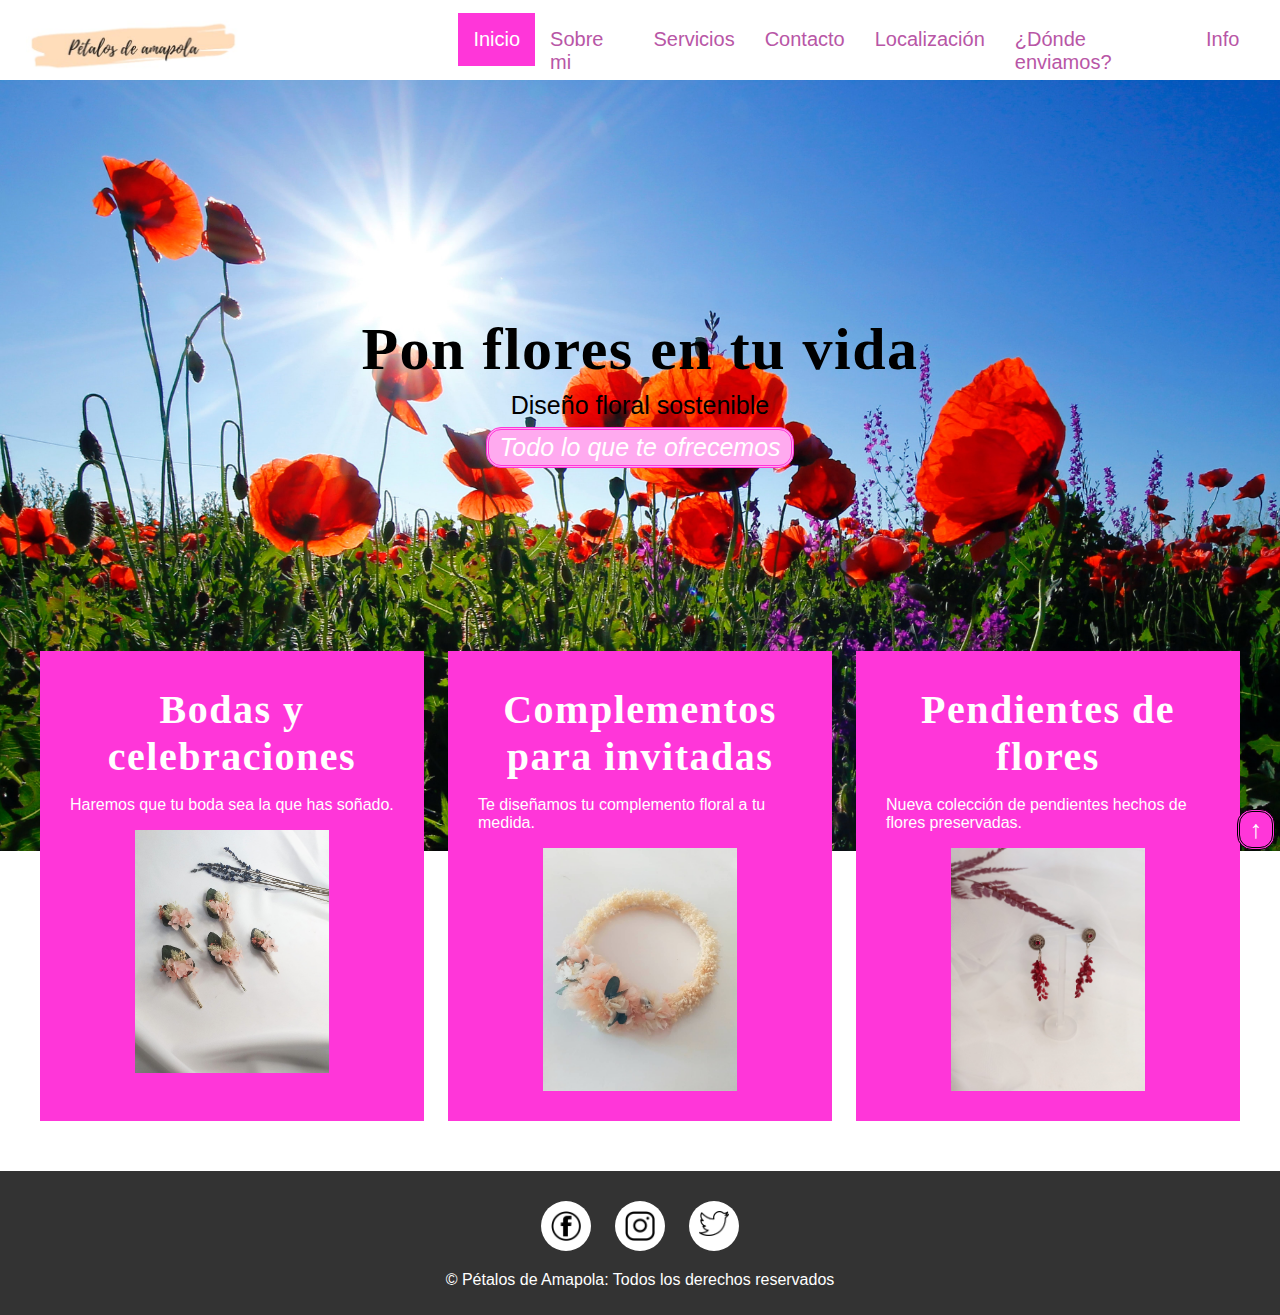
<file: index.html>
<!DOCTYPE html>
  <head>
    <meta charset="utf-8">
    <meta name="viewport" content="width=device-width, initial-scale=1">
    <meta name="description" content="Página Web sobre flores">
    <meta name="author" content="Marina">
    <title>Pétalos de amapola</title>
    <link rel="stylesheet" href="css/estilos.css">
  </head>
    <header class="header">
      <div class="contenedor">
        <a href="index.html"><img class ="logo"  src="img/logo.jpeg" alt="logo"> </a>
        <img class ="icon-menu" id="btn-menu" src="img/menu.png" alt="menu"> </a>
        <nav class="nav" id="nav">
          <ul class="menu">
            <li class="menu__item"><a href="index.html" class="menu__link select">Inicio</a></li>
            <li class="menu__item"><a href="sobremi.html" class="menu__link">Sobre mi</a></li>
            <li class="menu__item"><a href="servicios.html" class="menu__link">Servicios</a></li>
            <li class="menu__item"><a href="contacto.html" class="menu__link">Contacto</a></li>
            <li class="menu__item"><a href="mapa.html" class="menu__link">Localización</a></li>
            <li class="menu__item"><a href="mapa-2.html" class="menu__link">¿Dónde enviamos?</a></li>
            <li class="menu__item"><a href="tabla.html" class="menu__link">Info</a></li>
          </ul>
        </nav>
      </div>
    </header>

     <div class="banner">
     <img src="img/amapola.jpg" alt="amapola">
      <div class="contenedor">
        <h2 class="banner__titulo">Pon flores en tu vida</h2>
        <p class="banner__txt">Diseño floral sostenible</p>
        <a href="servicios.html"><button>Todo lo que te ofrecemos</button> </a>
      </div>
    </div>
    
    <main class="main">
      <div class="contenedor">
        <section class="info">
          <article class="info__columna">
             <h2 class="info__titulo">Bodas y celebraciones</h2>
             <p class="info__txt">Haremos que tu boda sea la que has soñado. <p>
             <img src="img/prendidos.jpeg" alt="" class="info__img">
          </article>
          <article class="info__columna">
            <h2 class="info__titulo">Complementos para invitadas</h2>
            <p class="info__txt">Te diseñamos tu complemento floral a tu medida. </p>
            <img src="img/corona.jpeg" alt="" class="info__img">
          </article>
          <article class="info__columna">
            <h2 class="info__titulo">Pendientes de flores</h2>
            <p class="info__txt">Nueva colección de pendientes hechos de flores preservadas. </p>
            <img src="img/pendientes.jpeg" alt="" class="info__img">
          </article>
        </section>
        
      </div>
    </main>
    <a href="#" class="icon-arriba"><button class="boton__arriba">↑</button> </a>
    <footer class="footer">
      <div class="contenedor">
          <div class="social">
          <a href="https://es-es.facebook.com/" target="_blank"><img src="img/facebook.png" alt="" class="info__img"></a>
          </div>
          <div class="social">
          <a href="https://www.instagram.com/" target="_blank"><img src="img/instagram.png" alt="" class="info__img"></a>
          </div>
          <div class="social">
          <a href="https://twitter.com/" target="_blank"><img src="img/twiter.png" alt="" class="info__img"></a>
          </div>
          <!--target="_blank" sirve para que el enlace se abra en una nueva pestaña-->
        <p class="copy">&copy; Pétalos de Amapola: Todos los derechos reservados</p>
      </div>
    </footer>
    <script src="js/menu.js"></script>
  </body>
</html>
</file>
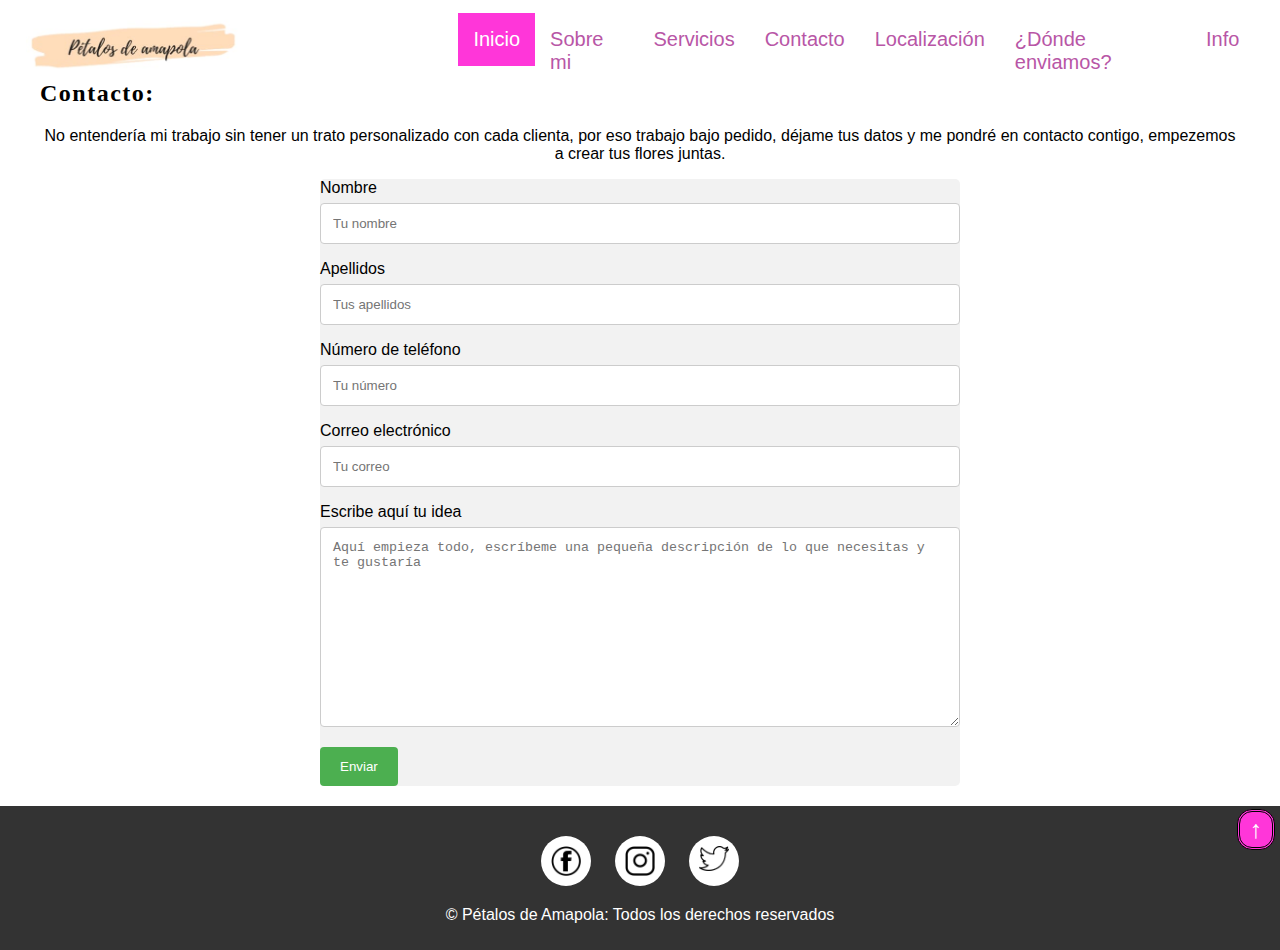
<file: contacto.html>
<!DOCTYPE html>
<html>
<head>
	<meta charset="utf-8">
	 <title>Pétalos de amapola</title>
<meta name="viewport" content="width=device-width, initial-scale=1">
<link rel="stylesheet" href="css/estilos.css">
</head>
<body>
    <header class="header">
      <div class="contenedor">
        <a href="index.html"><img class ="logo"  src="img/logo.jpeg" alt="logo"> </a>
        <img class ="icon-menu" id="btn-menu" src="img/menu.png" alt="menu"> </a>
        <nav class="nav" id="nav">
          <ul class="menu">
            <li class="menu__item"><a href="index.html" class="menu__link select">Inicio</a></li>
            <li class="menu__item"><a href="sobremi.html" class="menu__link">Sobre mi</a></li>
            <li class="menu__item"><a href="servicios.html" class="menu__link">Servicios</a></li>
            <li class="menu__item"><a href="contacto.html" class="menu__link">Contacto</a></li>
            <li class="menu__item"><a href="mapa.html" class="menu__link">Localización</a></li>
            <li class="menu__item"><a href="mapa-2.html" class="menu__link">¿Dónde enviamos?</a></li>
            <li class="menu__item"><a href="tabla.html" class="menu__link">Info</a></li>
          </ul>
        </nav>
      </div>
    </header>
    <main class="main">
      <div class="contenedor">
        <section class="contacto">
        <h2>Contacto:</h2>
          <article class="contacto__columna">
              <p class="contacto__txt">No entendería mi trabajo sin tener un trato personalizado con cada clienta, por eso trabajo bajo pedido, déjame tus datos y me pondré en contacto contigo, empezemos a crear tus flores juntas.<p>
              </article>
        </section>
        
      </div>
    </main>

    <div class="container">
      <form action="#">
        <label for="fname">Nombre</label>
        <input type="text" id="fname" name="firstname" placeholder="Tu nombre">

        <label for="lname">Apellidos</label>
        <input type="text" id="lname" name="lastname" placeholder="Tus apellidos">

        <label for="lname">Número de teléfono</label>
        <input type="text" id="lname" name="lastname" placeholder="Tu número">

        <label for="lname">Correo electrónico</label>
        <input type="text" id="lname" name="lastname" placeholder="Tu correo">

        

        <label for="subject">Escribe aquí tu idea</label>
        <textarea id="subject" name="subject" placeholder="Aquí empieza todo, escríbeme una pequeña descripción de lo que necesitas y te gustaría" style="height:200px"></textarea>

        <input type="submit" value="Enviar">
      </form>
    </div>
    <a href="#" class="icon-arriba"><button class="boton__arriba">↑</button> </a>
    <footer class="footer">
      <div class="contenedor">
          <div class="social">
          <a href="https://es-es.facebook.com/" target="_blank"><img src="img/facebook.png" alt="" class="info__img"></a>
          </div>
          <div class="social">
          <a href="https://www.instagram.com/" target="_blank"><img src="img/instagram.png" alt="" class="info__img"></a>
          </div>
          <div class="social">
          <a href="https://twitter.com/" target="_blank"><img src="img/twiter.png" alt="" class="info__img"></a>
          </div>
          <!--target="_blank" sirve para que el enlace se abra en una nueva pestaña-->
        <p class="copy">&copy; Pétalos de Amapola: Todos los derechos reservados</p>
      </div>
    </footer>
    <script src="js/menu.js"></script>
</body>
</html>
</file>
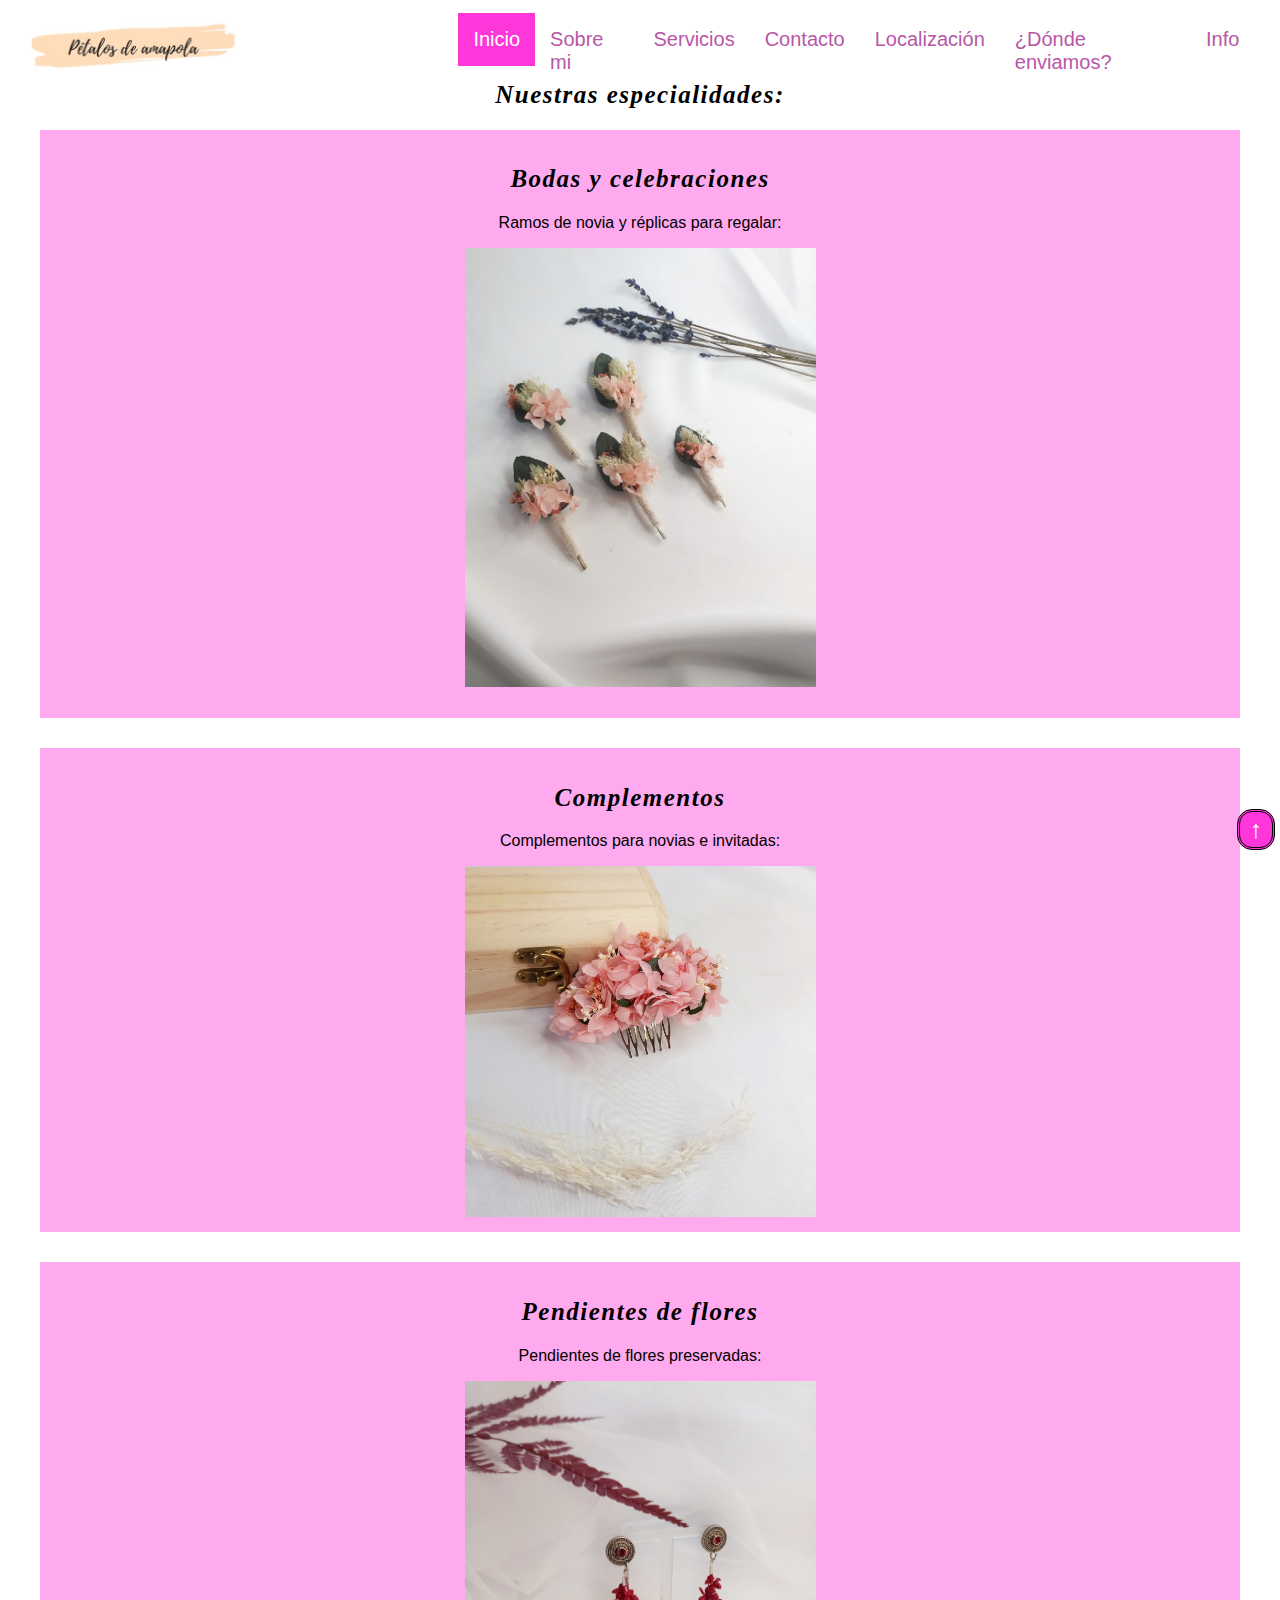
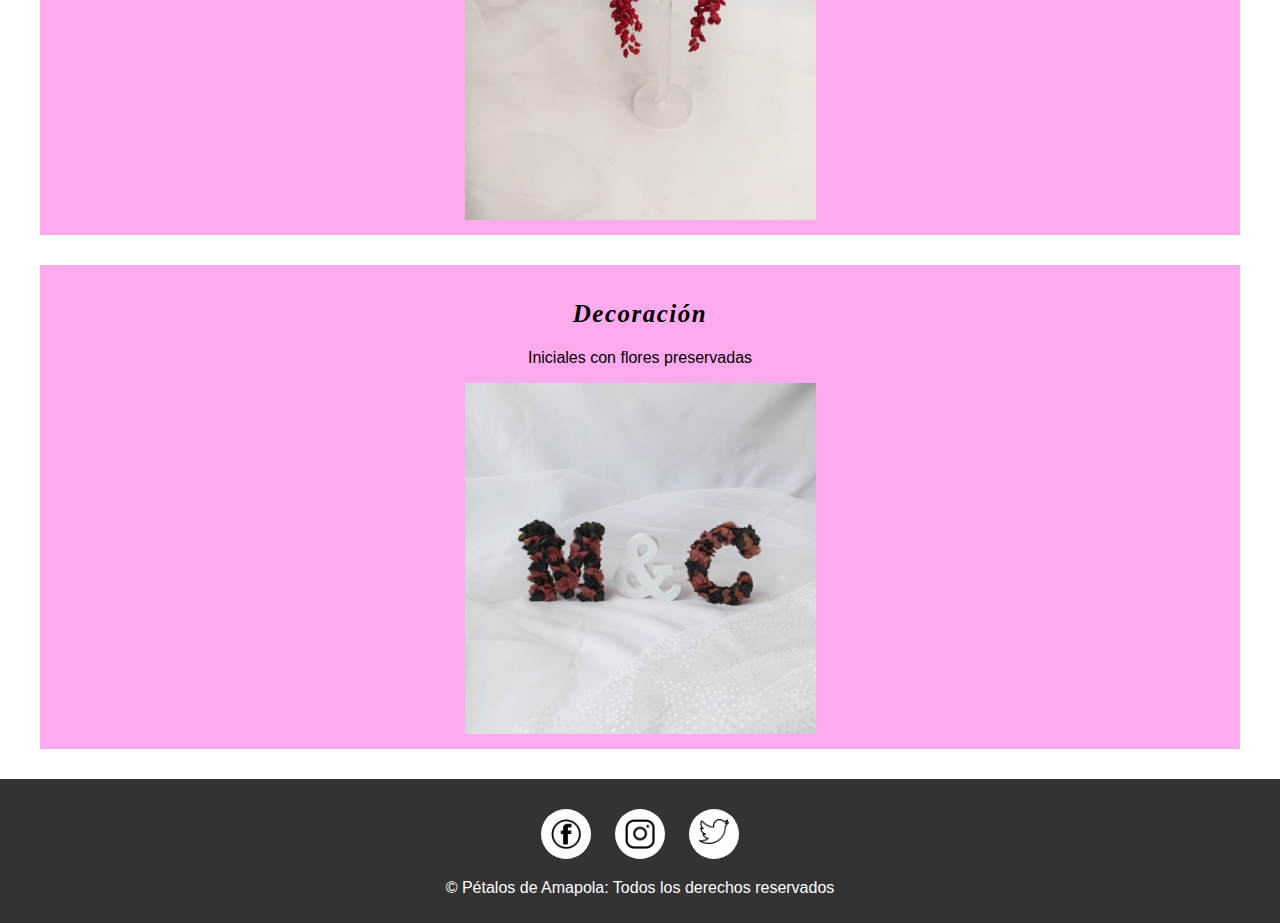
<file: servicios.html>
<!DOCTYPE html>
  <head>
    <meta charset="utf-8">
    <meta name="viewport" content="width=device-width, initial-scale=1">
    <title>Pétalos de amapola</title>
    <link rel="stylesheet" href="css/estilos.css">
  </head>
    <header class="header">
      <div class="contenedor">
        <a href="index.html"><img class ="logo"  src="img/logo.jpeg" alt="logo"> </a>
        <img class ="icon-menu" id="btn-menu" src="img/menu.png" alt="menu"> </a>
        <nav class="nav" id="nav">
          <ul class="menu">
            <li class="menu__item"><a href="index.html" class="menu__link select">Inicio</a></li>
            <li class="menu__item"><a href="sobremi.html" class="menu__link">Sobre mi</a></li>
            <li class="menu__item"><a href="servicios.html" class="menu__link">Servicios</a></li>
            <li class="menu__item"><a href="contacto.html" class="menu__link">Contacto</a></li>
            <li class="menu__item"><a href="mapa.html" class="menu__link">Localización</a></li>
            <li class="menu__item"><a href="mapa-2.html" class="menu__link">¿Dónde enviamos?</a></li>
            <li class="menu__item"><a href="tabla.html" class="menu__link">Info</a></li>
          </ul>
        </nav>
      </div>
    </header>


    <main class="main">
      <div class="contenedor">
        <section class="servicios">
        <h2>Nuestras especialidades:</h2>
          <article class="servicios__columna">
             <h2 class="servicios__titulo">Bodas y celebraciones</h2>
             <p class="servicios__txt">Ramos de novia y réplicas para regalar:<p>
             <img src="img/prendidos.jpeg" alt="" class="servicios__img">
          </article>
          <article class="servicios__columna">
            <h2 class="servicios__titulo">Complementos</h2>
            <p class="servicios__txt">Complementos para novias e invitadas:</p>
            <img src="./img/tocatrosa.jpeg" alt="" class="servicios__img">
          </article>
          <article class="servicios__columna">
            <h2 class="servicios__titulo">Pendientes de flores</h2>
            <p class="servicios__txt">Pendientes de flores preservadas: </p>
            <img src="./img/pendientes.jpeg" alt="" class="servicios__img">
          </article>
          <article class="servicios__columna">
            <h2 class="servicios__titulo">Decoración</h2>
            <p class="servicios__txt">Iniciales con flores preservadas  </p>
            <img src="./img/iniciales.jpeg" alt="" class="servicios__img">
          </article>
        </section>
        
      </div>
    </main>
    
    <a href="#" class="icon-arriba"><button class="boton__arriba">↑</button> </a>
    <footer class="footer">
      <div class="contenedor">
          <div class="social">
          <a href="https://es-es.facebook.com/" target="_blank"><img src="img/facebook.png" alt="" class="info__img"></a>
          </div>
          <div class="social">
          <a href="https://www.instagram.com/" target="_blank"><img src="img/instagram.png" alt="" class="info__img"></a>
          </div>
          <div class="social">
          <a href="https://twitter.com/" target="_blank"><img src="img/twiter.png" alt="" class="info__img"></a>
          </div>
          <!--target="_blank" sirve para que el enlace se abra en una nueva pestaña-->
        
        <p class="copy">&copy; Pétalos de Amapola: Todos los derechos reservados</p>
      </div>
    </footer>
    <script src="js/menu.js"></script>
  </body>
</html>
</file>
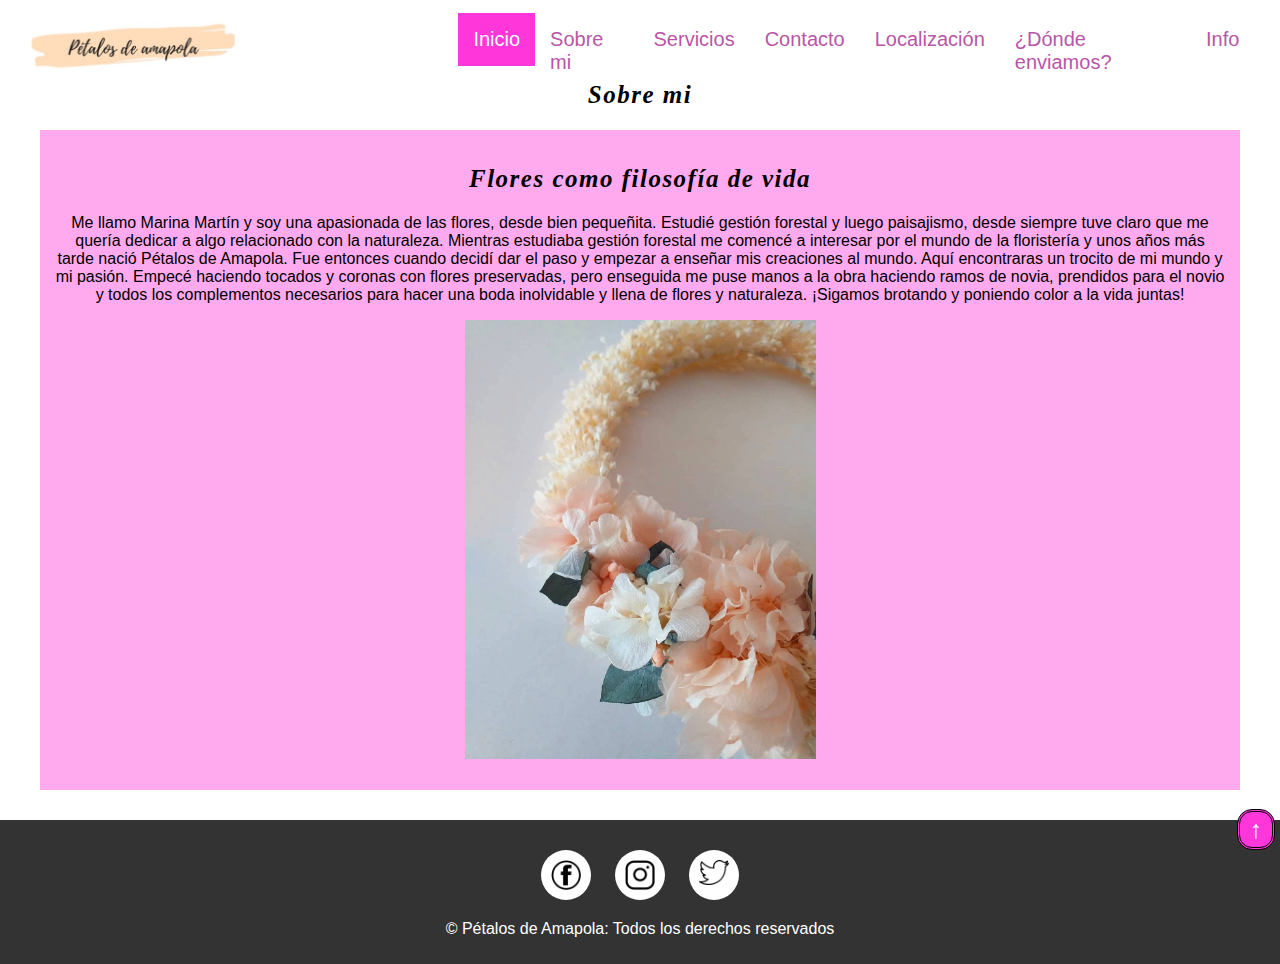
<file: sobremi.html>
<!DOCTYPE html>
  <head>
    <meta charset="utf-8">
    <meta name="viewport" content="width=device-width, initial-scale=1">
    <title>Pétalos de amapola</title>
    <link rel="stylesheet" href="css/estilos.css">
  </head>
    <header class="header">
      <div class="contenedor">
        <a href="index.html"><img class ="logo"  src="img/logo.jpeg" alt="logo"> </a>
        <img class ="icon-menu" id="btn-menu" src="img/menu.png" alt="menu"> </a>
        <nav class="nav" id="nav">
          <ul class="menu">
            <li class="menu__item"><a href="index.html" class="menu__link select">Inicio</a></li>
            <li class="menu__item"><a href="sobremi.html" class="menu__link">Sobre mi</a></li>
            <li class="menu__item"><a href="servicios.html" class="menu__link">Servicios</a></li>
            <li class="menu__item"><a href="contacto.html" class="menu__link">Contacto</a></li>
            <li class="menu__item"><a href="mapa.html" class="menu__link">Localización</a></li>
            <li class="menu__item"><a href="mapa-2.html" class="menu__link">¿Dónde enviamos?</a></li>
            <li class="menu__item"><a href="tabla.html" class="menu__link">Info</a></li>
          </ul>
        </nav>
      </div>
    </header>


    <main class="main">
      <div class="contenedor">
        <section class="sobremi">
        <h2>Sobre mi</h2>
          <article class="sobremi__columna">
             <h2 class="sobremi__titulo">Flores como filosofía de vida</h2>
             <p class="sobremi__txt">Me llamo Marina Martín y soy una apasionada de las flores, desde bien pequeñita.
              Estudié gestión forestal y luego paisajismo, desde siempre tuve claro que me quería dedicar a algo relacionado con la naturaleza. Mientras estudiaba gestión forestal me comencé a interesar por el mundo de la floristería y unos años más tarde nació Pétalos de Amapola.
              Fue entonces cuando decidí dar el paso y empezar a enseñar mis creaciones al mundo.
              Aquí encontraras un trocito de mi mundo y mi pasión. 
              Empecé haciendo tocados y coronas con flores preservadas, pero enseguida me puse manos a la obra haciendo ramos de novia, prendidos para el novio y todos los complementos necesarios para hacer una boda inolvidable y llena de flores y naturaleza. ¡Sigamos brotando y poniendo color a la vida juntas!<p>
             <img src="img/corona2.jpeg" alt="" class="sobremi__img">
          </article>
        </section>
        
      </div>
    </main>
    
    <a href="#" class="icon-arriba"><button class="boton__arriba">↑</button> </a>
    <footer class="footer">
      <div class="contenedor">
          <div class="social">
          <a href="https://es-es.facebook.com/" target="_blank"><img src="img/facebook.png" alt="" class="info__img"></a>
          </div>
          <div class="social">
          <a href="https://www.instagram.com/" target="_blank"><img src="img/instagram.png" alt="" class="info__img"></a>
          </div>
          <div class="social">
          <a href="https://twitter.com/" target="_blank"><img src="img/twiter.png" alt="" class="info__img"></a>
          </div>
          <!--target="_blank" sirve para que el enlace se abra en una nueva pestaña-->
        
        <p class="copy">&copy; Pétalos de Amapola: Todos los derechos reservados</p>
      </div>
    </footer>
    <script src="js/menu.js"></script>
  </body>
</html>
</file>
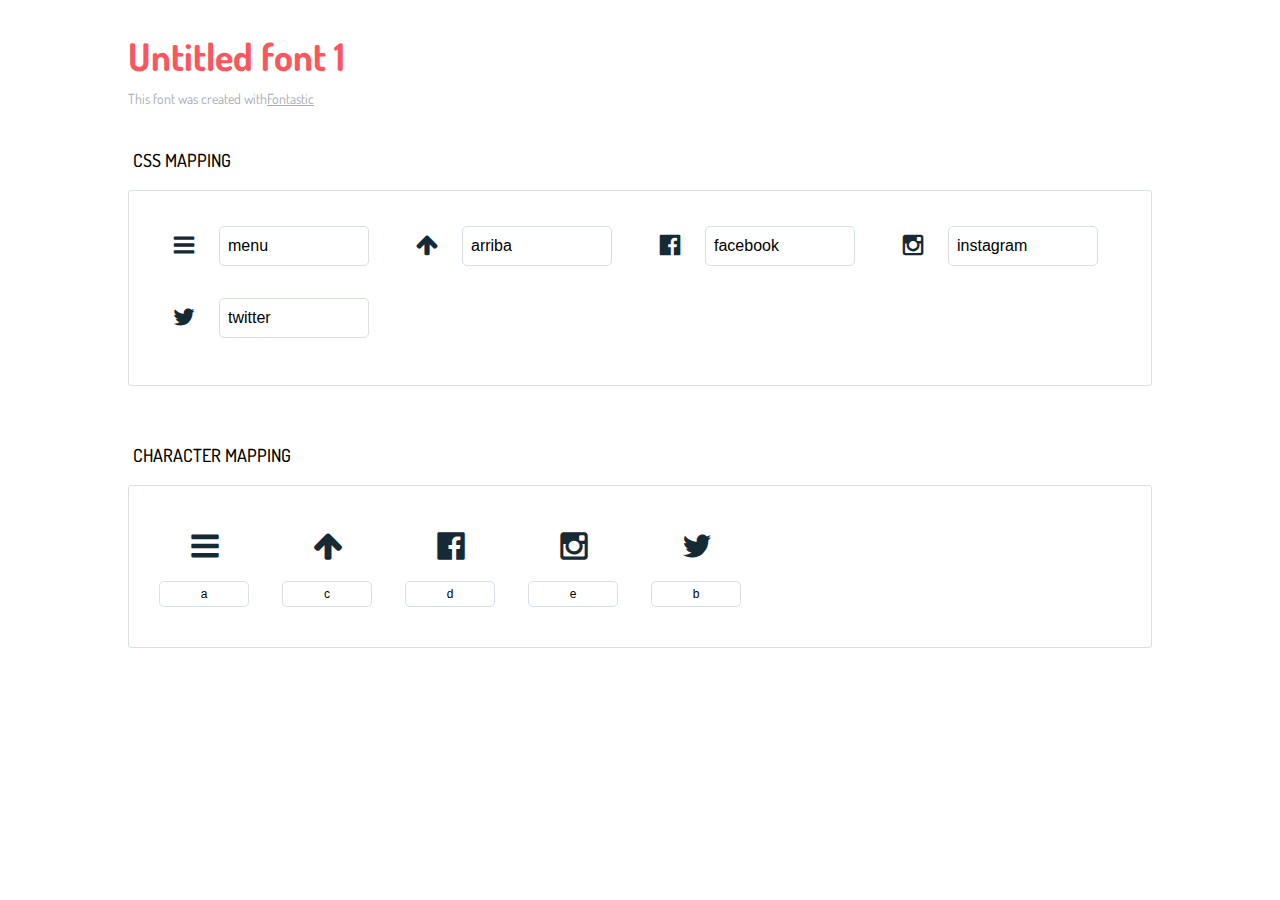
<file: iconos/icons-reference.html>
<!DOCTYPE html>
<html lang="en">
  <head>
    <meta charset="utf-8">
    <meta http-equiv="X-UA-Compatible" content="IE=edge,chrome=1">
    <meta name="viewport" content="width=device-width,initial-scale=1">
    <title>Font Reference - Untitled font 1</title>
    <link href="http://fonts.googleapis.com/css?family=Dosis:400,500,700" rel="stylesheet" type="text/css">
    <link rel="stylesheet" href="styles.css">
    <style type="text/css">html,body,div,span,applet,object,iframe,h1,h2,h3,h4,h5,h6,p,blockquote,pre,a,abbr,acronym,address,big,cite,code,del,dfn,em,img,ins,kbd,q,s,samp,small,strike,strong,sub,sup,tt,var,dl,dt,dd,ol,ul,li,fieldset,form,label,legend,table,caption,tbody,tfoot,thead,tr,th,td{margin:0;padding:0;border:0;outline:0;font-weight:inherit;font-style:inherit;font-family:inherit;font-size:100%;vertical-align:baseline}body{line-height:1;color:#000;background:#fff}ol,ul{list-style:none}table{border-collapse:separate;border-spacing:0;vertical-align:middle}caption,th,td{text-align:left;font-weight:normal;vertical-align:middle}a img{border:none}*{-webkit-box-sizing:border-box;-moz-box-sizing:border-box;box-sizing:border-box}body{font-family:'Dosis','Tahoma',sans-serif}.container{margin:15px auto;width:80%}h1{margin:40px 0 20px;font-weight:700;font-size:38px;line-height:32px;color:#fb565e}h2{font-size:18px;padding:0 0 21px 5px;margin:45px 0 0 0;text-transform:uppercase;font-weight:500}.small{font-size:14px;color:#a5adb4;}.small a{color:#a5adb4;}.small a:hover{color:#fb565e}.glyphs.character-mapping{margin:0 0 20px 0;padding:20px 0 20px 30px;color:rgba(0,0,0,0.5);border:1px solid #d8e0e5;border-radius:3px;}.glyphs.character-mapping li{margin:0 30px 20px 0;display:inline-block;width:90px}.glyphs.character-mapping .icon{margin:10px 0 10px 15px;padding:15px;position:relative;width:55px;height:55px;color:#162a36 !important;overflow:hidden;border-radius:3px;font-size:32px;}.glyphs.character-mapping .icon svg{fill:#000}.glyphs.character-mapping input{margin:0;padding:5px 0;line-height:12px;font-size:12px;display:block;width:100%;border:1px solid #d8e0e5;border-radius:5px;text-align:center;outline:0;}.glyphs.character-mapping input:focus{border:1px solid #fbde4a;-webkit-box-shadow:inset 0 0 3px #fbde4a;box-shadow:inset 0 0 3px #fbde4a}.glyphs.character-mapping input:hover{-webkit-box-shadow:inset 0 0 3px #fbde4a;box-shadow:inset 0 0 3px #fbde4a}.glyphs.css-mapping{margin:0 0 60px 0;padding:30px 0 20px 30px;color:rgba(0,0,0,0.5);border:1px solid #d8e0e5;border-radius:3px;}.glyphs.css-mapping li{margin:0 30px 20px 0;padding:0;display:inline-block;overflow:hidden}.glyphs.css-mapping .icon{margin:0;margin-right:10px;padding:13px;height:50px;width:50px;color:#162a36 !important;overflow:hidden;float:left;font-size:24px}.glyphs.css-mapping input{margin:0;margin-top:5px;padding:8px;line-height:16px;font-size:16px;display:block;width:150px;height:40px;border:1px solid #d8e0e5;border-radius:5px;background:#fff;outline:0;float:right;}.glyphs.css-mapping input:focus{border:1px solid #fbde4a;-webkit-box-shadow:inset 0 0 3px #fbde4a;box-shadow:inset 0 0 3px #fbde4a}.glyphs.css-mapping input:hover{-webkit-box-shadow:inset 0 0 3px #fbde4a;box-shadow:inset 0 0 3px #fbde4a}</style>
  </head>
  <body>
    <div class="container">
      <h1>Untitled font 1</h1>
      <p class="small">This font was created with<a href="http://fontastic.me/">Fontastic</a></p>
      <h2>CSS mapping</h2>
      <ul class="glyphs css-mapping">
        <li>
          <div class="icon icon-menu"></div>
          <input type="text" readonly="readonly" value="menu">
        </li>
        <li>
          <div class="icon icon-arriba"></div>
          <input type="text" readonly="readonly" value="arriba">
        </li>
        <li>
          <div class="icon icon-facebook"></div>
          <input type="text" readonly="readonly" value="facebook">
        </li>
        <li>
          <div class="icon icon-instagram"></div>
          <input type="text" readonly="readonly" value="instagram">
        </li>
        <li>
          <div class="icon icon-twitter"></div>
          <input type="text" readonly="readonly" value="twitter">
        </li>
      </ul>
      <h2>Character mapping</h2>
      <ul class="glyphs character-mapping">
        <li>
          <div data-icon="a" class="icon"></div>
          <input type="text" readonly="readonly" value="a">
        </li>
        <li>
          <div data-icon="c" class="icon"></div>
          <input type="text" readonly="readonly" value="c">
        </li>
        <li>
          <div data-icon="d" class="icon"></div>
          <input type="text" readonly="readonly" value="d">
        </li>
        <li>
          <div data-icon="e" class="icon"></div>
          <input type="text" readonly="readonly" value="e">
        </li>
        <li>
          <div data-icon="b" class="icon"></div>
          <input type="text" readonly="readonly" value="b">
        </li>
      </ul>
    </div>
    <script>(function() {
  var glyphs, i, len, ref;

  ref = document.getElementsByClassName('glyphs');
  for (i = 0, len = ref.length; i < len; i++) {
    glyphs = ref[i];
    glyphs.addEventListener('click', function(event) {
      if (event.target.tagName === 'INPUT') {
        return event.target.select();
      }
    });
  }

}).call(this);

    </script>
  </body>
</html>
</file>
<file: css/estilos.css>
@import url('https://fonts.googleapis.com/css2?family=Poppins:wght@200&display=swap');
@import url('https://fonts.googleapis.com/css2?family=Noto+Sans&display=swap');
* {
  box-sizing: border-box;
}
img {
  display: block;
  max-width: 100%;
}
body {
  margin: 0;
  font-family: 'Noto Sans', sans-serif;
}
h1, h2, h3, h4, h5, h6 {
  font-family: 'Cormorant Unicase', serif;
  letter-spacing: 1.5px;
}



.contenedor {
  margin: auto;
  width: 99%;
 
}
/*-------------------Estilos del header-------------------*/
.header {
  height: 60px;
  
}
.header .contenedor {
  display: flex;
  justify-content: space-between;
  background-color: white;
  width: 100%;
  padding-top: 1%;
  padding-bottom: 1%;
  padding-right: 2%;
  padding-left: 2%;
}
.logo .icon-menu{
  margin: 5px;
  color: #FF36D9;
  width: 40%;
  height: default;
}



/*------------------Estilos del menu------------------*/
.nav {
  position: absolute;
  top: 60px;
  left: -100%;
  width: 100%;
  transition: all 0.4s;
  z-index: 1;
}
.menu {
  list-style: none;
  padding: 0;
  margin: 0;
}
.menu__link {
  display: block;
  padding: 15px;
  background: #FFAAEF;
  text-decoration: none;
  color: #b856a6 ;
}
.menu__link:hover, .select {
  background: rgb(231, 213, 227);
  color: #96117d;
}
.icon-menu {
  width: 5%;
  height: 20px;
  margin: 18px;
  margin-left: 50%;
}
.mostrar {
  left: 0;
}

/*--------------Estilos de banner--------------*/

.banner {
  margin-top: 20px;
  position: relative;
  margin-bottom: 20px;
}

.banner .contenedor {
  position: absolute;
  top: 50%;
  left: 50%;
  transform: translateX(-50%) translateY(-50%);
  width: 100%;
  color: #FF36D9;
  text-align: center;
}
.banner .banner__titulo {
  color: #000;
  text-align: center;
}


.banner__txt {
  color: #000;
  display: none;
}

button{
  padding: 3px;
  padding-left: 10px;
  padding-right: 10px;
  font-weight: 300;
  font-size: 25px;
  font-style: italic;
  color: #fff;
  background-color: #FFAAEF;
  border-radius: 15px;
  border: 3px double #FF36D9;
  z-index: 1;
}

/*-----------------Estilos de info-----------------*/
.info__columna {
  background: #FF36D9;
  color: #fff;
  padding: 15px;
  margin-bottom: 30px;
  z-index: 1;

}
.info img {
  display: block;
  margin: auto;
  width: 60%;
  height: auto;

}

/*-------boton arriba-----*/

.boton__arriba{
  padding: 3px;
  padding-left: 10px;
  padding-right: 10px;
  font-weight: 300;
  font-size: 25px;
  font-style: italic;
  color: #fff;
  background-color: #FF36D9;
  border-radius: 15px;
  border: 3px double #000;
  margin-left: 90%;
  display:scroll;
  position:fixed;
  bottom:50px;
  right:5px;
}
/*-----------------Página Servicios------------------*/

.servicios__columna {
  background: #FFAAEF;
  color: #fff;
  padding: 15px;
  margin-bottom: 30px;
}

.servicios h2{
	text-align: center;
	font-weight: 900;
	font-size: 25px;
    font-style: italic;
}
.servicios__titulo, .servicios__txt {
	color:#000;
	text-align: center;
}
.servicios img {
  display: block;
  margin: auto;
  width: 30%;
  height: auto;
}


/*-----------------Página Sobremi------------------*/

.sobremi__columna {
  background: #FFAAEF;
  color: #fff;
  padding: 15px;
  margin-bottom: 30px;
}

.sobremi h2{
  text-align: center;
  font-weight: 900;
  font-size: 25px;
    font-style: italic;
}
.sobremi__titulo, .sobremi__txt {
  color:#000;
  text-align: center;
}
.sobremi img {
  display: block;
  margin: auto;
  width: 30%;
  height: auto;
}

/*------------------Página Contacto--------------*/
body {font-family: Arial, Helvetica, sans-serif;}
* {box-sizing: border-box;}

.contacto__titulo, .contacto__txt {
  color:#000;
  text-align: center;
}

input[type=text], select, textarea {
  width: 100%;
  padding: 12px;
  border: 1px solid #ccc;
  border-radius: 4px;
  box-sizing: border-box;
  margin-top: 6px;
  margin-bottom: 16px;
  resize: vertical;
}

input[type=submit] {
  background-color: #4CAF50;
  color: white;
  padding: 12px 20px;
  border: none;
  border-radius: 4px;
  cursor: pointer;
}

input[type=submit]:hover {
  background-color: #45a049;
}


.container {
  border-radius: 5px;
  background-color: #f2f2f2;
  width: 50%;
 
  margin-left: 25%;

}

/*---------------Estilos del mapa 2----------------*/

#contenedorprincipal{
   padding-right: 25%;
   padding-left:25%;
}
#mapa-2{
  text-align: center;
}

#mermaid{
  padding-right: 25%;
  padding-left:25%;
}

/*-----------------Estilos de footer-----------------*/

.footer {
  background: #333;
  color: #fff;
  padding: 10px;
  text-align: center;
  padding-top: 30px; 
  margin-top: 20px;
}

.footer .social{
  display: inline-block;
  color: #333;
  text-decoration: none;
  font-size: 15px;
  padding: 10px;
  background: white;
  border-radius: 50%;
  width: 50px;
  height: 50px;
  line-height: 40px;
}

/*------------------Estilos responsive------------------*/

@media(min-width:480px) {
  .logo {
    font-size: 40px;
  }
  .banner__titulo {
    font-size: 30px;
    margin: 5px 0;
  }
  .banner__txt {
    text-align: center;
    display: block;
    font-size: 18px;
    margin: 7px 0;
  }
  .info {
    display: flex;
    justify-content: space-between;
    margin-top: -90px;
  }
  .info__columna {
    width: 32%;
  }
  .info__titulo {
    font-size: 30px;
    margin: 5px 0;
  }
  
  
  .footer .social  {
    margin: 0 10px;
  }
}
@media(min-width:782px) {  
  .banner__titulo {
    font-size: 50px;
  }
  
}

@media(min-width:1024px) {  
  .contenedor {
    width: 1000px;
  }
  
  .nav {
    position: static;
    width: auto;
  }
  .menu {
    display: flex;
  }
  .icon-menu {
    display: none;
  }
  .menu__link {
    background: none;
    font-size: 20px;
  }
  .select {
    color: #fff;
    background: #FF36D9;
  }
  .banner__titulo {
    font-size: 60px;
  }
  .banner__txt {
    font-size: 25px;
  }
  .info {
    margin-top: -120px;
  }
  .info__columna {
    padding: 30px;
  }
  .info__titulo {
    font-size: 40px;
    text-align: center;
  }
 
  
 
}

@media(min-width:1280px) {
  .contenedor {
    width: 1200px;
  }
  .logo {
    width: 50%;
  }
  .banner .contenedor {
    top: 40%;
  }
  .info {
    margin-top: -220px;
  }
}
</file>
<file: iconos/styles.css>
@charset "UTF-8";

@font-face {
  font-family: "untitled-font-1";
  src:url("fonts/untitled-font-1.eot");
  src:url("fonts/untitled-font-1.eot?#iefix") format("embedded-opentype"),
    url("fonts/untitled-font-1.woff") format("woff"),
    url("fonts/untitled-font-1.ttf") format("truetype"),
    url("fonts/untitled-font-1.svg#untitled-font-1") format("svg");
  font-weight: normal;
  font-style: normal;

}

[data-icon]:before {
  font-family: "untitled-font-1" !important;
  content: attr(data-icon);
  font-style: normal !important;
  font-weight: normal !important;
  font-variant: normal !important;
  text-transform: none !important;
  speak: none;
  line-height: 1;
  -webkit-font-smoothing: antialiased;
  -moz-osx-font-smoothing: grayscale;
}

[class^="icon-"]:before,
[class*=" icon-"]:before {
  font-family: "untitled-font-1" !important;
  font-style: normal !important;
  font-weight: normal !important;
  font-variant: normal !important;
  text-transform: none !important;
  speak: none;
  line-height: 1;
  -webkit-font-smoothing: antialiased;
  -moz-osx-font-smoothing: grayscale;
}

.icon-menu:before {
  content: "\61";
}
.icon-arriba:before {
  content: "\63";
}
.icon-facebook:before {
  content: "\64";
}
.icon-instagram:before {
  content: "\65";
}
.icon-twitter:before {
  content: "\62";
}
</file>
